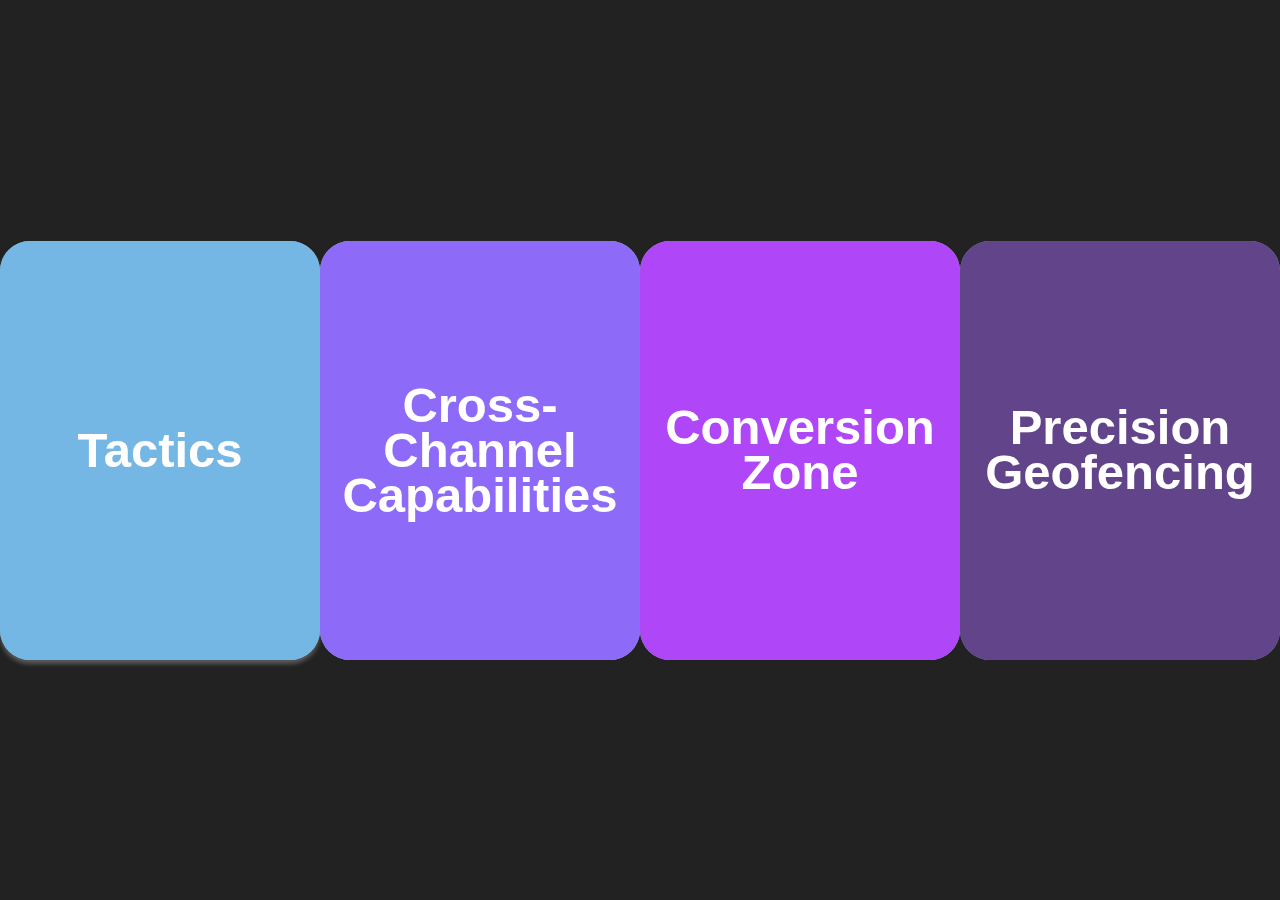
<file: service.html>
<!DOCTYPE html>
<html lang="en">
  <head>
    <meta charset="UTF-8" />
    <meta name="viewport" content="width=device-width, initial-scale=1.0" />
    <title>Document</title>
    <link rel="stylesheet" href="./style.css" />
  </head>
  <body>
    <!-- Service area start  -->
    <div class="service-area__container">
      <div class="a2n_box service_1">
        <h2 class="service_title">Tactics</h2>
        <div class="service_contents">
          <p>
            Tácticas de targeting a nivel granular en cada punto de interacción
            del usuario
          </p>
          <ul class="service_list">
            <li>Precision Geofencing</li>
            <li>Contextual Geotargeting</li>
            <li>Event Targeting</li>
            <li>Keyword Search & Keyword Level Contextual</li>
            <li>Site Retargeting</li>
            <li>Link Audiences Targeting</li>
          </ul>
          <a href="#" class="service_btn"
            >Saber más
            <svg
              width="7"
              height="14"
              viewBox="0 0 7 14"
              fill="none"
              xmlns="http://www.w3.org/2000/svg"
            >
              <path
                d="M1.25355 12.6758C1.22104 12.6758 1.19016 12.6678 1.1609 12.6518C1.13165 12.6358 1.10402 12.6158 1.07801 12.5918C1.026 12.5278 1 12.4538 1 12.3698C1 12.2858 1.026 12.2118 1.07801 12.1478L5.39806 6.84407L1.07801 1.52833C1.026 1.46434 1 1.39034 1 1.30635C1 1.22235 1.026 1.15235 1.07801 1.09636C1.12352 1.03236 1.18203 1.00036 1.25355 1.00036C1.32506 1.00036 1.38357 1.03236 1.42908 1.09636L5.92466 6.61608C5.97017 6.68008 5.99292 6.75408 5.99292 6.83807C5.99292 6.92207 5.97017 6.99606 5.92466 7.06006L1.42908 12.5918C1.40307 12.6158 1.37544 12.6358 1.34619 12.6518C1.31693 12.6678 1.28605 12.6758 1.25355 12.6758Z"
                fill="white"
                stroke="white"
              />
            </svg>
          </a>
        </div>
        <div class="service_overlay"></div>
      </div>
      <div class="a2n_box service_2">
        <h2 class="service_title">Cross-Channel Capabilities</h2>
        <div class="service_contents">
          <p>
            Nuestra solución OTT / CTV utiliza datos de GPS para mostrar
            anuncios a hogares individuales, audiencias seleccionadas por datos
            de comportamiento.
          </p>
          <p>
            Realizamos un seguimiento de conversiones de visitas a tienda física
            y conversiones online.
          </p>

          <a href="#" class="service_btn"
            >Saber más
            <svg
              width="7"
              height="14"
              viewBox="0 0 7 14"
              fill="none"
              xmlns="http://www.w3.org/2000/svg"
            >
              <path
                d="M1.25355 12.6758C1.22104 12.6758 1.19016 12.6678 1.1609 12.6518C1.13165 12.6358 1.10402 12.6158 1.07801 12.5918C1.026 12.5278 1 12.4538 1 12.3698C1 12.2858 1.026 12.2118 1.07801 12.1478L5.39806 6.84407L1.07801 1.52833C1.026 1.46434 1 1.39034 1 1.30635C1 1.22235 1.026 1.15235 1.07801 1.09636C1.12352 1.03236 1.18203 1.00036 1.25355 1.00036C1.32506 1.00036 1.38357 1.03236 1.42908 1.09636L5.92466 6.61608C5.97017 6.68008 5.99292 6.75408 5.99292 6.83807C5.99292 6.92207 5.97017 6.99606 5.92466 7.06006L1.42908 12.5918C1.40307 12.6158 1.37544 12.6358 1.34619 12.6518C1.31693 12.6678 1.28605 12.6758 1.25355 12.6758Z"
                fill="white"
                stroke="white"
              />
            </svg>
          </a>
        </div>
        <div class="service_overlay"></div>
      </div>
      <div class="a2n_box service_3">
        <h2 class="service_title">Conversion Zone</h2>
        <div class="service_contents">
          <p>
            La herramienta más poderosa para rastrear conversiones de online a
            offline en publicidad digital.
          </p>
          <p>
            Un trazado satelital alrededor del punto de venta del anunciante
            mediante mapas GPS, permite rastrear la cantidad de visitas físicas
            que se realizaron en su punto de venta.
          </p>

          <a href="#" class="service_btn"
            >Saber más
            <svg
              width="7"
              height="14"
              viewBox="0 0 7 14"
              fill="none"
              xmlns="http://www.w3.org/2000/svg"
            >
              <path
                d="M1.25355 12.6758C1.22104 12.6758 1.19016 12.6678 1.1609 12.6518C1.13165 12.6358 1.10402 12.6158 1.07801 12.5918C1.026 12.5278 1 12.4538 1 12.3698C1 12.2858 1.026 12.2118 1.07801 12.1478L5.39806 6.84407L1.07801 1.52833C1.026 1.46434 1 1.39034 1 1.30635C1 1.22235 1.026 1.15235 1.07801 1.09636C1.12352 1.03236 1.18203 1.00036 1.25355 1.00036C1.32506 1.00036 1.38357 1.03236 1.42908 1.09636L5.92466 6.61608C5.97017 6.68008 5.99292 6.75408 5.99292 6.83807C5.99292 6.92207 5.97017 6.99606 5.92466 7.06006L1.42908 12.5918C1.40307 12.6158 1.37544 12.6358 1.34619 12.6518C1.31693 12.6678 1.28605 12.6758 1.25355 12.6758Z"
                fill="white"
                stroke="white"
              />
            </svg>
          </a>
        </div>
        <div class="service_overlay"></div>
      </div>
      <div class="a2n_box service_4">
        <h2 class="service_title">Precision Geofencing</h2>
        <div class="service_contents">
          <p>
            La táctica más avanzada en creación de audiencias y campañas de
            publicidad digital basadas en una ubicación geográfica exacta.
          </p>
          <p>Exactitud de Localización</p>

          <a href="#" class="service_btn"
            >Saber más
            <svg
              width="7"
              height="14"
              viewBox="0 0 7 14"
              fill="none"
              xmlns="http://www.w3.org/2000/svg"
            >
              <path
                d="M1.25355 12.6758C1.22104 12.6758 1.19016 12.6678 1.1609 12.6518C1.13165 12.6358 1.10402 12.6158 1.07801 12.5918C1.026 12.5278 1 12.4538 1 12.3698C1 12.2858 1.026 12.2118 1.07801 12.1478L5.39806 6.84407L1.07801 1.52833C1.026 1.46434 1 1.39034 1 1.30635C1 1.22235 1.026 1.15235 1.07801 1.09636C1.12352 1.03236 1.18203 1.00036 1.25355 1.00036C1.32506 1.00036 1.38357 1.03236 1.42908 1.09636L5.92466 6.61608C5.97017 6.68008 5.99292 6.75408 5.99292 6.83807C5.99292 6.92207 5.97017 6.99606 5.92466 7.06006L1.42908 12.5918C1.40307 12.6158 1.37544 12.6358 1.34619 12.6518C1.31693 12.6678 1.28605 12.6758 1.25355 12.6758Z"
                fill="white"
                stroke="white"
              />
            </svg>
          </a>
        </div>
        <div class="service_overlay"></div>
      </div>
    </div>
    <!-- Service area end  -->
  </body>
</html>
</file>
<file: style.css>
/* Global Css Start  */
* {
  padding: 0;
  margin: 0;
  box-sizing: border-box;
  font-family: sans-serif;
  text-decoration: none;
  list-style: none;
}

h1,
h2,
h3,
h4,
h5,
h6,
p {
  margin: 0;
  padding: 0;
}

a {
  text-decoration: none;
}

ul {
  list-style: none;
}
.header_area {
  max-width: 1178px;
  width: 100%;
  margin: 0 auto;
}
.header_area nav {
  display: flex;
  justify-content: space-between;
  align-items: center;
  position: sticky;
  top: 0;
  width: 100%;
  background-color: #fff;
  z-index: 1;
  padding: 50px 10px 48px;
}
/* .header_area nav .menu ul {
  gap: 0;
  display: flex;
  align-items: center;
  position: relative;
}

.header_area nav .menu li {
  padding: 10px 30px;
  border-radius: 10px;

}

.header_area nav .menu li::before {
  content: "";
  background: #000;
  position: absolute;
  top: 0;
  left: 0;
  width: 100%; 
  height: 100%;
  border-radius: 30px;
  transition: width 0.3s ease; 
}

.header_area nav .menu li a {
  display: block;
  padding: 0;
  position: relative;
  z-index: 22;
  opacity: 1;
  color: red;
} */
.menu {
  position: relative;
  overflow: hidden;
  border-radius: 100px;
  transition: background-color 0.3s ease;
}

.menu ul {
  list-style: none;
  padding: 0;
  margin: 0;
}

.menu li {
  display: inline-block;
  padding: 30px 0;
}

.menu li a {
  display: block;
  color: red;
  text-decoration: none;
  position: relative;
  z-index: 10;
  width: 120px;
  text-align: center;
}

.menu .bg {
  position: absolute;
  top: 0;
  left: 0;
  width: 100%;
  height: 100%;
  background-color: #000;
  border-radius: 100px;
  transition: all 0.5s ease;
}
@import url("https://fonts.googleapis.com/css2?family=Poppins:wght@200;300;400;500;600;700&display=swap");

* {
  margin: 0;
  padding: 0;
  box-sizing: border-box;
  font-family: "Poppins", sans-serif;
}

body {
  display: flex;
  justify-content: center;
  align-items: center;
  min-height: 100vh;

  background: #222222;
}

::selection {
  background: rgba(187, 134, 252, 0.5);
  color: #fff;
}

.container {
  max-width: 950px;
  width: 100%;
  padding: 50px 40px;
  margin: 0px 20px;
  border-radius: 12px;
  background: #22272c;
  box-shadow: 0px 4px 16px rgba(254, 205, 211, 0.1),
    0px 8px 24px rgba(254, 205, 211, 0.1),
    0px 16px 56px rgba(254, 205, 211, 0.1);
}

.container .topic {
  font-size: 30px;
  font-weight: 500;
  margin-bottom: 20px;
  color: rgba(255, 255, 255, 0.7);
}

.content input {
  display: none;
}

.content {
  display: flex;
  justify-content: space-between;
  align-items: center;
}

.content .list {
  display: flex;
  flex-direction: column;
  position: relative;
  width: 20%;
  margin-right: 50px;
}

.content .list label {
  cursor: pointer;
  height: 60px;
  line-height: 60px;
  font-size: 22px;
  font-weight: 500;
  color: rgba(255, 255, 255, 0.5);
  padding-left: 25px;
  transition: all 0.5s ease;
  z-index: 10;
}

#home:checked ~ .list label.home,
#blog:checked ~ .list label.blog,
#help:checked ~ .list label.help,
#code:checked ~ .list label.code,
#about:checked ~ .list label.about {
  color: #22272c;
}

.content .slider {
  position: absolute;
  left: 0;
  top: 0;
  height: 60px;
  width: 100%;
  border-radius: 12px;
  transition: all 0.5s ease;
  background: #bb86fc;
}

#home:checked ~ .list .slider {
  top: 0;
}

#blog:checked ~ .list .slider {
  top: 60px;
}

#help:checked ~ .list .slider {
  top: 120px;
}

#code:checked ~ .list .slider {
  top: 180px;
}

#about:checked ~ .list .slider {
  top: 240px;
}

.content .text-content {
  width: 80%;
  height: 100%;
  color: rgba(255, 255, 255, 0.7);
}

.content .text {
  display: none;
}

.content .text .title {
  font-size: 25px;
  margin-bottom: 10px;
  font-weight: 500;
}

.container .text p {
  text-align: justify;
}

.content .text-content .home {
  display: block;
}

#home:checked ~ .text-content .home,
#blog:checked ~ .text-content .blog,
#help:checked ~ .text-content .help,
#code:checked ~ .text-content .code,
#about:checked ~ .text-content .about {
  display: block;
}

#blog:checked ~ .text-content .home,
#help:checked ~ .text-content .home,
#code:checked ~ .text-content .home,
#about:checked ~ .text-content .home {
  display: none;
}

.content .list label:hover {
  color: #bb86fc;
}
.a2n_container > .elementor-container {
  position: relative;
}
.a2n_container > .elementor-container::before {
  content: "";
  position: absolute;
  left: 50%;
  transform: translateX(-50%);
  top: 0;
  height: 301px;
  width: 380px;
  border-radius: 15px;
  transition: all 0.8s ease;
  background: linear-gradient(
    105.52deg,
    #67afe4 -5.08%,
    #8388ec 27.08%,
    #8f72f1 51.96%,
    #a14cf7 75.79%,
    #a937fa 106.53%
  );
  box-shadow: 0px 10px 40px 0px #0000001a;
}
.a2n_container > .elementor-container:has(.a2n_card_1:hover)::before {
  width: 435px;
  height: 270px;
  left: 0;
  transform: none;
}
.a2n_container > .elementor-container:has(.a2n_card_3:hover)::before {
  width: 435px;
  height: 270px;
  left: 100%;
  transform: translateX(-100%);
}
.a2n_card_3:hover .elementor-element svg path,
.a2n_card_1:hover .elementor-element svg path {
  transition: all 2s ease;
}
.a2n_card_3:hover
  .elementor-element:not(.elementor-element-7b2f871, .elementor-element-1b27f97)
  svg
  path,
.a2n_card_1:hover
  .elementor-element:not(.elementor-element-173143d, .elementor-element-371e3a9)
  svg
  path {
  color: #000000;
  fill: #000000 !important;
}
@media (max-width: 767px) {
  .a2n_container > .elementor-container::before {
    top: 50%;
    transform: translate(-50%, -50%);
    height: 240px;
    width: 380px;
  }
  .a2n_container > .elementor-container:has(.a2n_card_1:hover)::before {
    height: 240px;
    width: 380px;
    left: 50%;
    top: 0;
    transform: translate(-50%, 0);
  }
  .a2n_container > .elementor-container:has(.a2n_card_3:hover)::before {
    height: 240px;
    width: 380px;
    left: 50%;
    top: 100%;
    transform: translate(-50%, -100%);
  }
}

/* service area start  */
.service-area__container {
  display: flex;
  width: 100%;
  max-width: 1282px;
}
.a2n_box {
  flex: 1;
  background-color: lightblue;
  transition: all 0.5s ease;
  border-radius: 30px;
  overflow: hidden;
  height: 419px;
  position: relative;
  background-size: cover;
  background-position: center;
  background-repeat: no-repeat;
}
.service-area__container:hover .a2n_box:not(:hover) .service_title {
  font-size: 31px;
  line-height: 28.52px;
  top: 86px;
  transform: none;
}
.a2n_box .service_title {
  font-family: "League Spartan", sans-serif;
  font-size: 49px;
  font-weight: 700;
  line-height: 45px;
  text-align: center;
  top: 50%;
  transform: translateY(-50%);
  transition: all 0.5s ease;
  position: relative;
  z-index: 10;
  color: #ffffff;
}
.a2n_box:hover {
  flex-grow: 5;
}
.a2n_box:hover .service_title {
  font-size: 49px;
  top: 86px;
  transform: translateY(0);
}
.a2n_box .service_overlay {
  position: absolute;
  top: 0;
  left: 0;
  width: 100%;
  height: 100%;
  opacity: 0.8;
}
.a2n_box .service_contents {
  position: absolute;
  opacity: 0;
  top: 150px;
  right: 52px;
  left: 51px;
  z-index: 15;
  transition: opacity 0.6s ease-in-out;
}
.a2n_box:hover .service_contents {
  opacity: 1;
}
.a2n_box:not(.service_1) .service_contents {
  text-align: center;
}
.a2n_box .service_contents > p {
  font-family: "League Spartan", sans-serif;
  font-size: 20px;
  font-weight: 400;
  line-height: 25px;
  margin: 0 0 20px;
  color: #ffffff;
}
.a2n_box .service_contents ul.service_list {
  list-style-type: disc;
  margin: 0;
}
.a2n_box .service_contents .service_list li {
  font-family: "League Spartan", sans-serif;
  font-size: 20px;
  font-weight: 400;
  line-height: 25px;
  color: #ffffff;
}
.a2n_box .service_contents > a.service_btn {
  text-align: right;
  display: block;
  font-family: "League Spartan", sans-serif;
  font-size: 20px;
  font-weight: 400;
  line-height: 25px;
  letter-spacing: 0em;
  color: #ffffff;
}
.a2n_box .service_contents > a.service_btn > svg {
  padding-left: 2.5px;
}
.service_1 {
  background-image: url(http://162.255.87.117/link/wp-content/uploads/2024/03/service-1.webp);
  box-shadow: 0px 4px 4px 0px #ffffff40;
}
.service_1 .service_overlay {
  background: #67afe4;
}
.service_2 {
  background-image: url(http://162.255.87.117/link/wp-content/uploads/2024/03/service-2.webp);
}
.service_2 .service_overlay {
  background: #895ffa;
  opacity: 0.9;
}
.service_3 {
  background-image: url(http://162.255.87.117/link/wp-content/uploads/2024/03/service_3.webp);
}
.service_3 .service_overlay {
  background: #af23fd;
}
.service_4 {
  background-image: url(http://162.255.87.117/link/wp-content/uploads/2024/03/service_4.webp);
}
.service_4 .service_overlay {
  background: #410662;
  opacity: 0.7;
}
/* service area end  */
background: linear-gradient(180deg, rgba(0, 0, 0, 0.3) 50%, #000000 100%);
</file>
